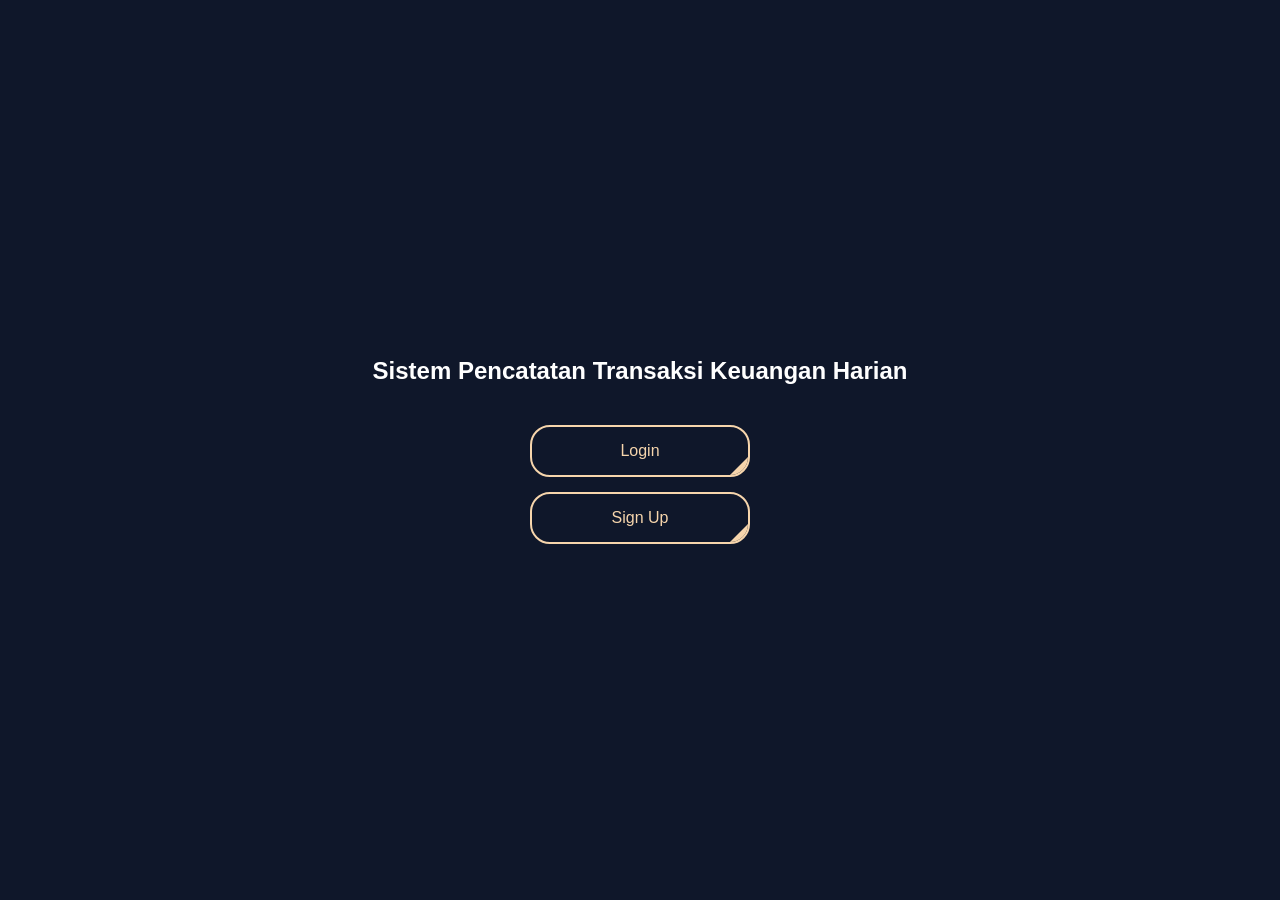
<file: index.html>
<!DOCTYPE html>
<html lang="id">
<head>

<link rel="icon" href="favicon.ico">
<link rel="icon" type="image/png" sizes="32x32" href="favicon.png">



<meta charset="UTF-8">
<title>Sistem Keuangan Harian</title>

<style>

body {
  margin: 0;
  font-family: Arial, sans-serif;
  background: #0f172a;
  color: white;

  display: flex;
  justify-content: center;
  align-items: center;

  height: 100vh;
}

.container {
  text-align: center;
}

h1 {
  font-size: 24px;
  margin-bottom: 40px;
}

/* BUTTON */
.btn {
  position: relative;
  display: block;

  width: 220px;
  margin: 15px auto;
  padding: 15px;

  border: 2px solid #F6D5AC;
  border-radius: 20px;

  background: transparent;
  color: #F6D5AC;

  font-size: 16px;
  cursor: pointer;

  overflow: hidden;
  transition: 0.3s ease;
}

.btn span {
  position: relative;
  z-index: 2;
}

/* BG ANIMATION */
.btn::after {
  content: "";
  position: absolute;
  inset: 0;

  background: #F6D5AC;
  border-radius: 20px;

  transform: scale(0);
  transform-origin: bottom right;

  transition: 0.35s ease;
  z-index: 1;
}

/* GLOW */
.btn::before {
  content: "";
  position: absolute;
  inset: -6px;

  background: #F6D5AC;
  border-radius: 25px;

  opacity: 0;
  filter: blur(20px);

  transition: 0.4s ease;
  z-index: 0;
}

/* CORNER */
.btn .corner {
  position: absolute;
  width: 18px;
  height: 18px;

  bottom: 0;
  right: 0;

  background: #F6D5AC;

  clip-path: polygon(100% 0, 100% 100%, 0 100%);

  transition: 0.3s ease;
  z-index: 2;
}

/* HOVER */
.btn:hover {
  color: #0f172a;
}

.btn:hover::after {
  transform: scale(1);
}

.btn:hover::before {
  opacity: 0.7;
}

.btn:hover .corner {
  opacity: 0;
  transform: scale(0.5);
}

/* ADMIN LINK */
.link-admin {
  margin-top: 15px;
  font-size: 14px;
  color: #F6D5AC;
  cursor: pointer;
}

.link-admin:hover {
  text-decoration: underline;
}

</style>
</head>

<body>

<div class="container">

  <h1>
    Sistem Pencatatan Transaksi Keuangan Harian
  </h1>

  <!-- LOGIN -->
  <button class="btn" onclick="goAuth('login')">
    <span>Login</span>
    <div class="corner"></div>
  </button>

  <!-- SIGN UP -->
  <button class="btn" onclick="goAuth('signup')">
    <span>Sign Up</span>
    <div class="corner"></div>
  </button>

 

</div>

<script>

/* LOGIN / SIGNUP NAV */
function goAuth(mode) {

  localStorage.setItem("authMode", mode);

  window.location.href =
    "auth.html"; // 🔥 ganti dari auth.php → auth.html
}



</script>



</body>
</html>
</file>
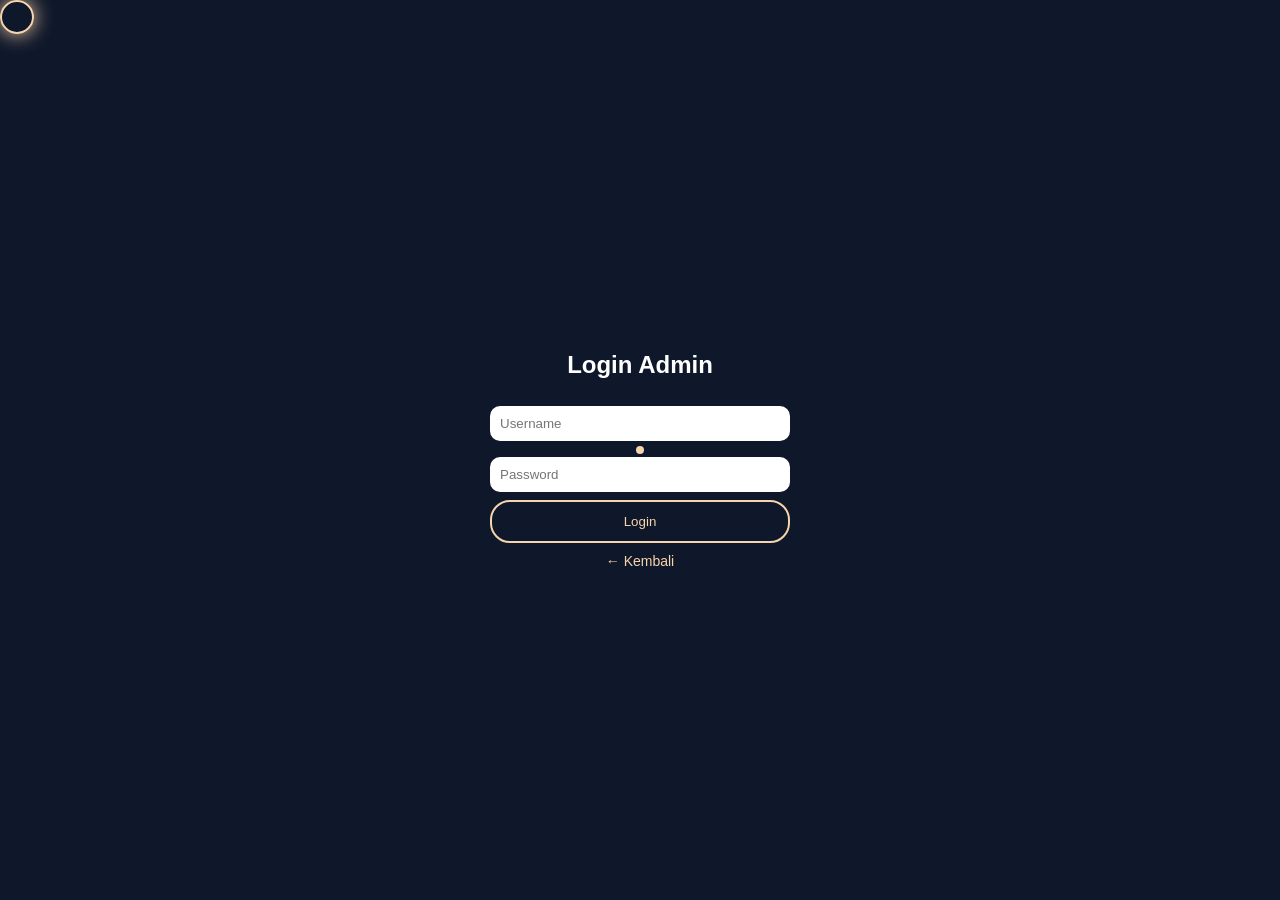
<file: admin.html>
<!DOCTYPE html>
<html lang="id">
<head>

<link rel="icon" href="favicon.ico">
<link rel="icon" type="image/png" sizes="32x32" href="favicon.png">

<link rel="stylesheet" href="cursor.css">

<meta charset="UTF-8">
<title>Admin Login</title>

<style>

body {
  margin: 0;
  font-family: Arial;
  background: #0f172a;
  color: white;

  display: flex;
  justify-content: center;
  align-items: center;

  height: 100vh;
}

.container {
  width: 300px;
  text-align: center;
}

/* input */
input {
  width: 100%;
  padding: 10px;
  margin: 8px 0;

  border-radius: 10px;
  border: none;
  outline: none;
  box-sizing: border-box;
}

/* tombol */
.btn {
  position: relative;
  width: 100%;
  padding: 12px;

  border: 2px solid #F6D5AC;
  border-radius: 20px;

  background: transparent;
  color: #F6D5AC;

  cursor: pointer;
  overflow: hidden;
  transition: 0.3s ease;
}

.btn span {
  position: relative;
  z-index: 2;
}

.btn::after {
  content: "";
  position: absolute;
  inset: 0;

  background: #F6D5AC;
  border-radius: 20px;

  transform: scale(0);
  transform-origin: bottom right;
  transition: 0.3s ease;
  z-index: 1;
}

.btn:hover {
  color: #0f172a;
}

.btn:hover::after {
  transform: scale(1);
}

/* back */
.back {
  margin-top: 10px;
  cursor: pointer;
  font-size: 14px;
  color: #F6D5AC;
}

.back:hover {
  text-decoration: underline;
}

</style>
</head>

<body>

<div class="container">

  <h2>Login Admin</h2>

  <input type="text" id="username" placeholder="Username">
  <input type="password" id="password" placeholder="Password">

  <button class="btn" onclick="loginAdmin()">
    <span>Login</span>
  </button>

  <div class="back" onclick="goBack()">
    ← Kembali
  </div>

</div>

<script>

// akun admin (frontend only)
const ADMIN = {
  username: "admin",
  password: "12345"
};

// login function
function loginAdmin() {

  const user = document.getElementById("username").value;
  const pass = document.getElementById("password").value;

  if (user === ADMIN.username && pass === ADMIN.password) {

    // simpan session fake
    localStorage.setItem("isAdmin", "true");

    alert("Login berhasil!");

    // redirect ke dashboard admin HTML
    window.location.href = "admin-dashboard.html";

  } else {
    alert("Username atau password salah!");
  }
}

// back
function goBack() {
  window.location.href = "index.html";
}

</script>

<!-- CUSTOM CURSOR -->
<div class="cursor"></div>
<div class="cursor-outline"></div>

<script src="cursor.js"></script>

</body>
</html>
</file>
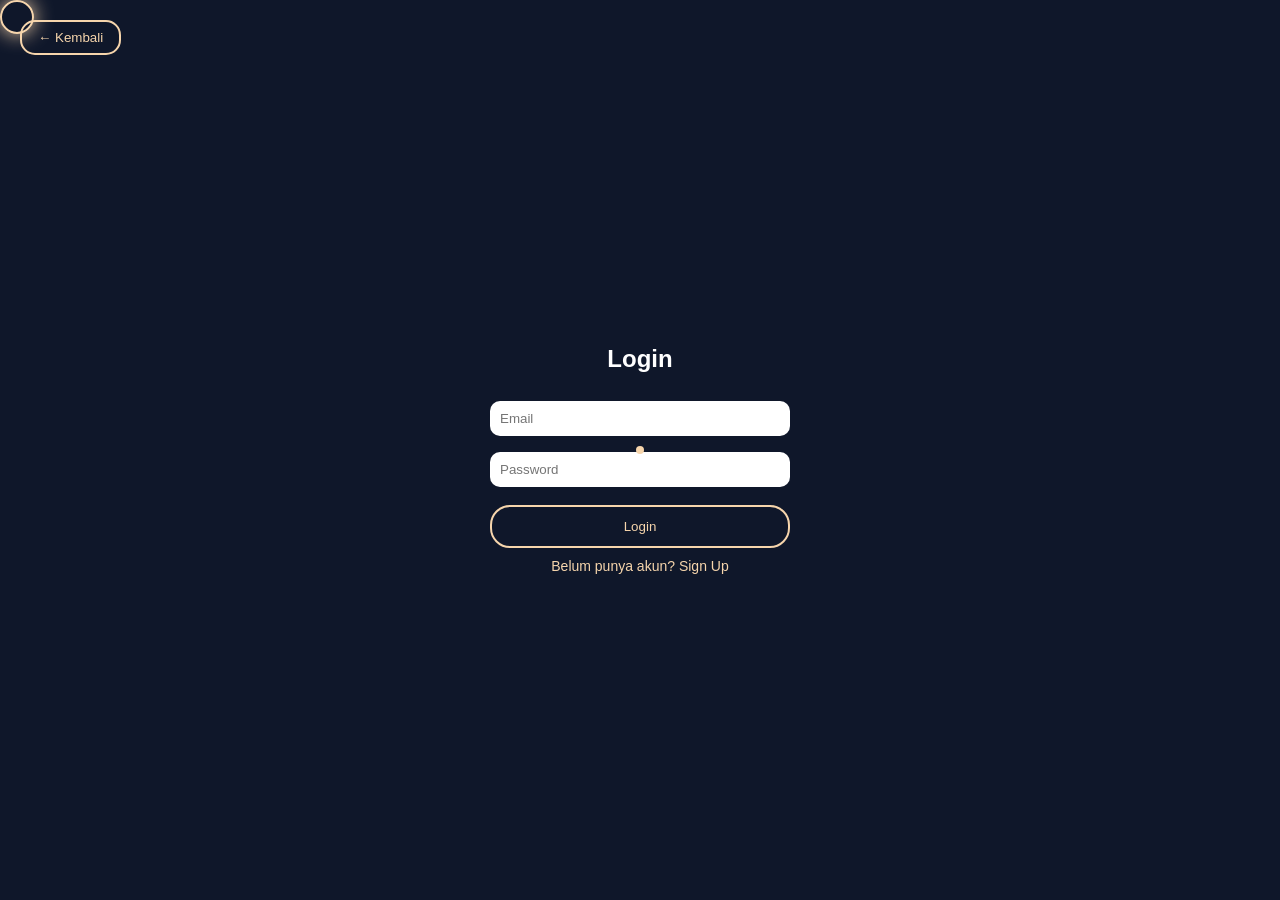
<file: auth.html>
<!DOCTYPE html>
<html lang="id">
<head>
<link rel="icon" href="favicon.ico">
<link rel="icon" type="image/png" sizes="32x32" href="favicon.png">
<meta charset="UTF-8">
<title>Keuangan Harian</title>

<link rel="stylesheet" href="cursor.css">

<style>

body {
  margin: 0;
  font-family: Arial;
  background: #0f172a;
  color: white;

  display: flex;
  justify-content: center;
  align-items: center;

  height: 100vh;
}

.container {
  text-align: center;
  width: 300px;
}

h2 {
  margin-bottom: 20px;
}

/* input */
input {
  width: 100%;
  padding: 10px;
  margin: 8px 0;

  border-radius: 10px;
  border: none;
  outline: none;

  box-sizing: border-box;
}

/* tombol */
.btn {

  position: relative;

  width: 100%;
  padding: 12px;

  border: 2px solid #F6D5AC;
  border-radius: 20px;

  background: transparent;
  color: #F6D5AC;

  cursor: pointer;

  overflow: hidden;

  margin-top: 10px;

  transition: 0.3s ease;
}

.btn span {
  position: relative;
  z-index: 2;
}

.btn::after {

  content: "";

  position: absolute;
  inset: 0;

  background: #F6D5AC;

  border-radius: 20px;

  transform: scale(0);
  transform-origin: bottom right;

  transition: 0.3s ease;

  z-index: 1;
}

.btn:hover {
  color: #0f172a;
}

.btn:hover::after {
  transform: scale(1);
}

/* form */
.form {
  display: none;
}

.active {
  display: block;
}

.link {

  margin-top: 10px;

  cursor: pointer;

  color: #F6D5AC;

  font-size: 14px;
}

/* back */
.btn-back {

  position: absolute;

  top: 20px;
  left: 20px;

  padding: 8px 16px;

  border: 2px solid #F6D5AC;
  border-radius: 15px;

  background: transparent;
  color: #F6D5AC;

  cursor: pointer;

  transition: 0.3s ease;
}

.btn-back:hover {
  background: #F6D5AC;
  color: #0f172a;
}

</style>
</head>

<body>

<div class="container">

  <button class="btn-back" onclick="goBack()">
    ← Kembali
  </button>

  <!-- LOGIN -->
  <div id="loginForm" class="form active">

    <h2>Login</h2>

    <input type="email" id="loginEmail" placeholder="Email" required>
    <input type="password" id="loginPassword" placeholder="Password" required>

    <button class="btn" onclick="login()">
      <span>Login</span>
    </button>

    <div class="link" onclick="showSignup()">
      Belum punya akun? Sign Up
    </div>

  </div>

  <!-- SIGN UP -->
  <div id="signupForm" class="form">

    <h2>Sign Up</h2>

    <input type="email" id="signupEmail" placeholder="Email" required>
    <input type="password" id="signupPassword" placeholder="Password" required>

    <button class="btn" onclick="signup()">
      <span>Sign Up</span>
    </button>

    <div class="link" onclick="showLogin()">
      Sudah punya akun? Login
    </div>

  </div>

</div>

<script>

/* =========================
   LOCAL STORAGE USERS
========================= */

let users =
  JSON.parse(localStorage.getItem("users")) || [];

/* SIGNUP */
function signup() {

  const email =
    document.getElementById("signupEmail").value;

  const password =
    document.getElementById("signupPassword").value;

  if (!email || !password) {
    alert("Isi semua data!");
    return;
  }

  const exists =
    users.find(u => u.email === email);

  if (exists) {
    alert("Email sudah terdaftar!");
    return;
  }

  users.push({
    email,
    password
  });

  localStorage.setItem(
    "users",
    JSON.stringify(users)
  );

  alert("Sign up berhasil!");

  showLogin();
}

/* LOGIN */
function login() {

  const email =
    document.getElementById("loginEmail").value;

  const password =
    document.getElementById("loginPassword").value;

  const user =
    users.find(u =>
      u.email === email &&
      u.password === password
    );

  if (!user) {
    alert("Email atau password salah!");
    return;
  }

  localStorage.setItem("currentUser", email);

  alert("Login berhasil!");

  window.location.href =
    "dashboard.html";
}

/* SWITCH FORM */
function showSignup() {

  document.getElementById("loginForm")
    .classList.remove("active");

  document.getElementById("signupForm")
    .classList.add("active");
}

function showLogin() {

  document.getElementById("signupForm")
    .classList.remove("active");

  document.getElementById("loginForm")
    .classList.add("active");
}

/* BACK */
function goBack() {

  window.location.href =
    "index.html";
}

</script>
<!-- CURSOR -->
<div class="cursor"></div>
<div class="cursor-outline"></div>

<script src="cursor.js"></script>
</body>
</html>
</file>
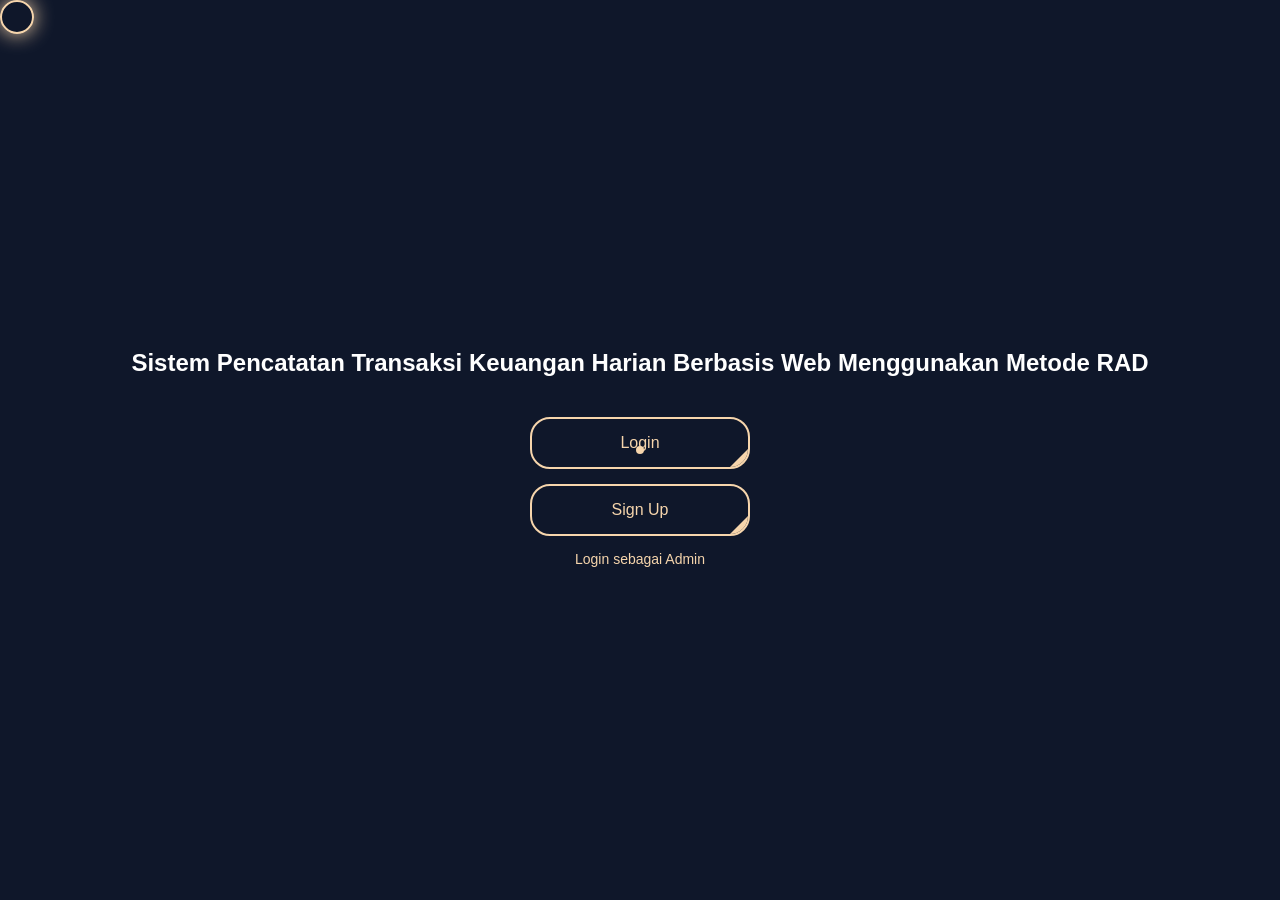
<file: login.html>
<!DOCTYPE html>
<html lang="id">
<head>
  <link rel="stylesheet" href="cursor.css">
<meta charset="UTF-8">
<title>Sistem Pencatatan Keuangan Harian</title>

<style>
  
body {
  margin: 0;
  font-family: Arial, sans-serif;
  background: #0f172a;
  color: white;
  display: flex;
  justify-content: center;
  align-items: center;
  height: 100vh;
}

/* Container */
.container {
  text-align: center;
}

/* Judul */
h1 {
  font-size: 24px;
  margin-bottom: 40px;
}

/* Tombol */
.btn {
  position: relative;
  display: block;
  width: 220px;
  margin: 15px auto;
  padding: 15px;
  border: 2px solid #F6D5AC;
  border-radius: 20px;
  background: transparent;
  color: #F6D5AC;
  font-size: 16px;
  cursor: pointer;
  overflow: hidden;
  transition: 0.3s ease;
}

/* teks */
.btn span {
  position: relative;
  z-index: 3;
}

/* BACKGROUND SOLID (muncul dari kanan bawah) */
.btn::after {
  content: "";
  position: absolute;
  inset: 0;
  background: #F6D5AC;
  border-radius: 20px;

  transform: scale(0);
  transform-origin: bottom right; /* 🔥 ini kuncinya */

  transition: transform 0.35s ease;
  z-index: 1;
}

/* GLOW (tetap di luar tombol) */
.btn::before {
  content: "";
  position: absolute;
  inset: -6px;
  background: #F6D5AC;
  border-radius: 25px;
  opacity: 0;
  filter: blur(20px);
  transition: opacity 0.4s ease;
  z-index: 0;
}

/* kotak kecil */
.btn .corner {
  position: absolute;
  width: 18px;
  height: 18px;
  bottom: 0;
  right: 0;
  background: #F6D5AC;

  /* segitiga jelas */
  clip-path: polygon(100% 0, 100% 100%, 0 100%);

  z-index: 2;
  transition: 0.3s ease;
}

/* hover */
.btn:hover {
  color: #0f172a;
}

/* expand dari pojok */
.btn:hover::after {
  transform: scale(1);
}

/* glow aktif */
.btn:hover::before {
  opacity: 0.7;
}

/* corner fade */
.btn:hover .corner {
  opacity: 0;
  transform: scale(0.5);
}

/* Supaya teks tetap di atas efek */
.btn span {
  position: relative;
  z-index: 2;
}

.link-admin {
  margin-top: 15px;
  font-size: 14px;
  color: #F6D5AC;
  cursor: pointer;
  transition: 0.3s;
}

.link-admin:hover {
  text-decoration: underline;
}
</style>
</head>

<body>

<div class="container">
  <h1>
    Sistem Pencatatan Transaksi Keuangan Harian Berbasis Web Menggunakan Metode RAD
  </h1>

<button class="btn" onclick="goAuth('login')">
  <span>Login</span>
  <div class="corner"></div>
</button>

<button class="btn" onclick="goAuth('signup')">
  <span>Sign Up</span>
  <div class="corner"></div>
</button>

<div class="link-admin" onclick="goAdmin()">Login sebagai Admin</div>
</div>
<script>
function goAuth(mode) {
  localStorage.setItem("authMode", mode);
  window.location.href = "auth.html";
}
function goAdmin() {
  window.location.href = "admin.html";
}
</script>
<div class="cursor"></div>
<div class="cursor-outline"></div>

<script src="cursor.js"></script>
</body>
</html>
</file>
<file: cursor.css>
body {
  cursor: none;
}

.cursor {
  position: fixed;
  width: 8px;
  height: 8px;
  background: #F6D5AC;
  border-radius: 50%;
  pointer-events: none;
  z-index: 9999;
}

.cursor-outline {
  position: fixed;
  width: 30px;
  height: 30px;
  border: 2px solid #F6D5AC;
  border-radius: 50%;
  pointer-events: none;
  z-index: 9998;
  box-shadow: 0 0 20px #F6D5AC;
}
/* paksa semua elemen pakai custom cursor */
* {
  cursor: none !important;
}
</file>
